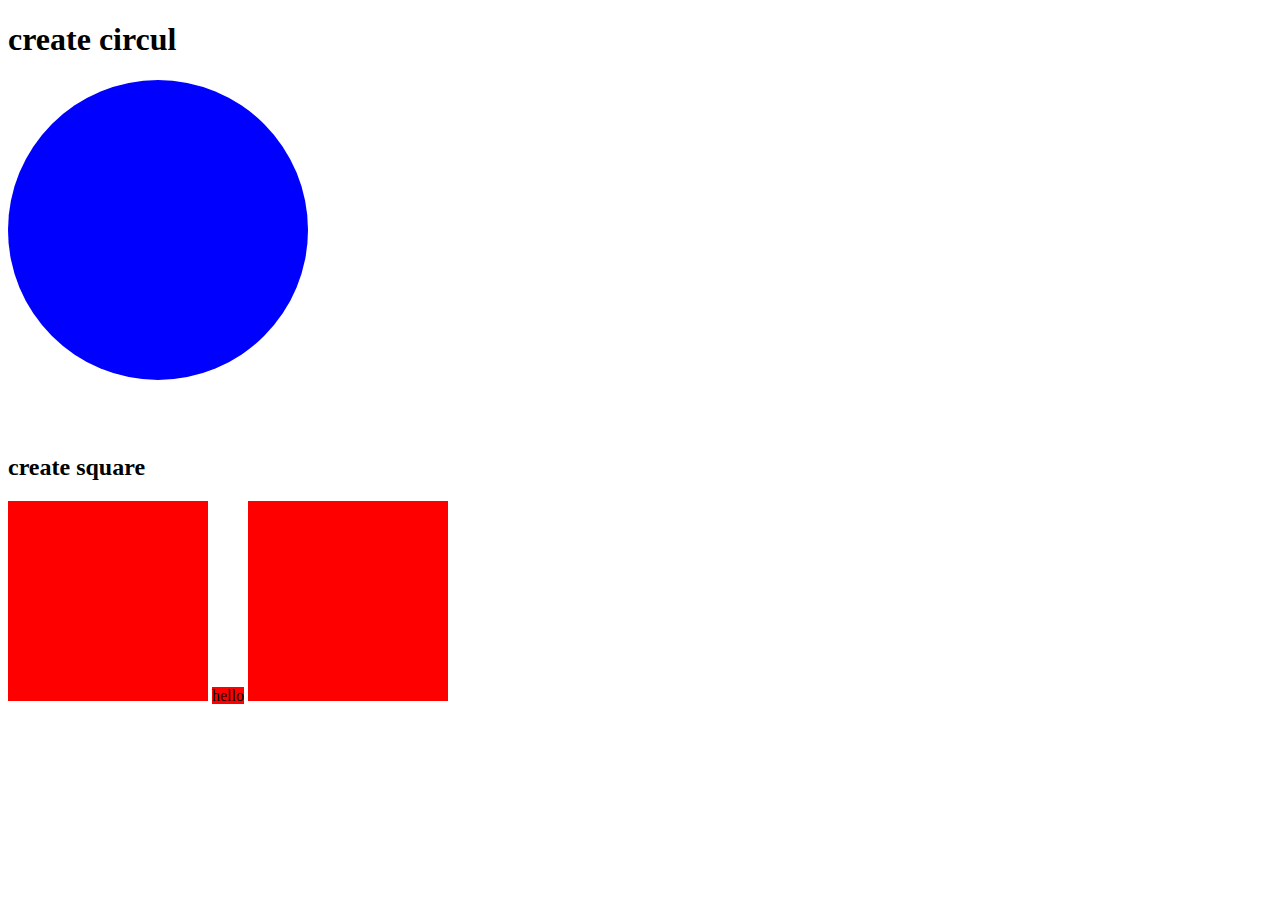
<file: CA1/index.html>
<!DOCTYPE html>
<html lang="en">
<head>
    <meta charset="UTF-8">
    <meta name="viewport" content="width=device-width, initial-scale=1.0">
    <title>Document</title>
    <style>
        #cir {
            height: 300px;
            width: 300px;
         border-radius:50%;
            background-color:blue;
            margin-left: 50o=px;
            

        }
        #sqr1, #sqr2{
            width: 200px;
            height:200px;
            background-color:red;
            display: inline-block;
        }
        span{
            background-color: red;
        }
        #squ{
        display:block;
        }

    </style>
</head>
<body>
    <h1>create circul</h1>
    <div id="cir"> </div>
    <br><br><br>
    <h2>create square</h2>

    <section id="squ">
    <div id="sqr1"></div>
    <span>hello</span>
    <div id="sqr2"></div>
</section>


    
</body>
</html>
</file>
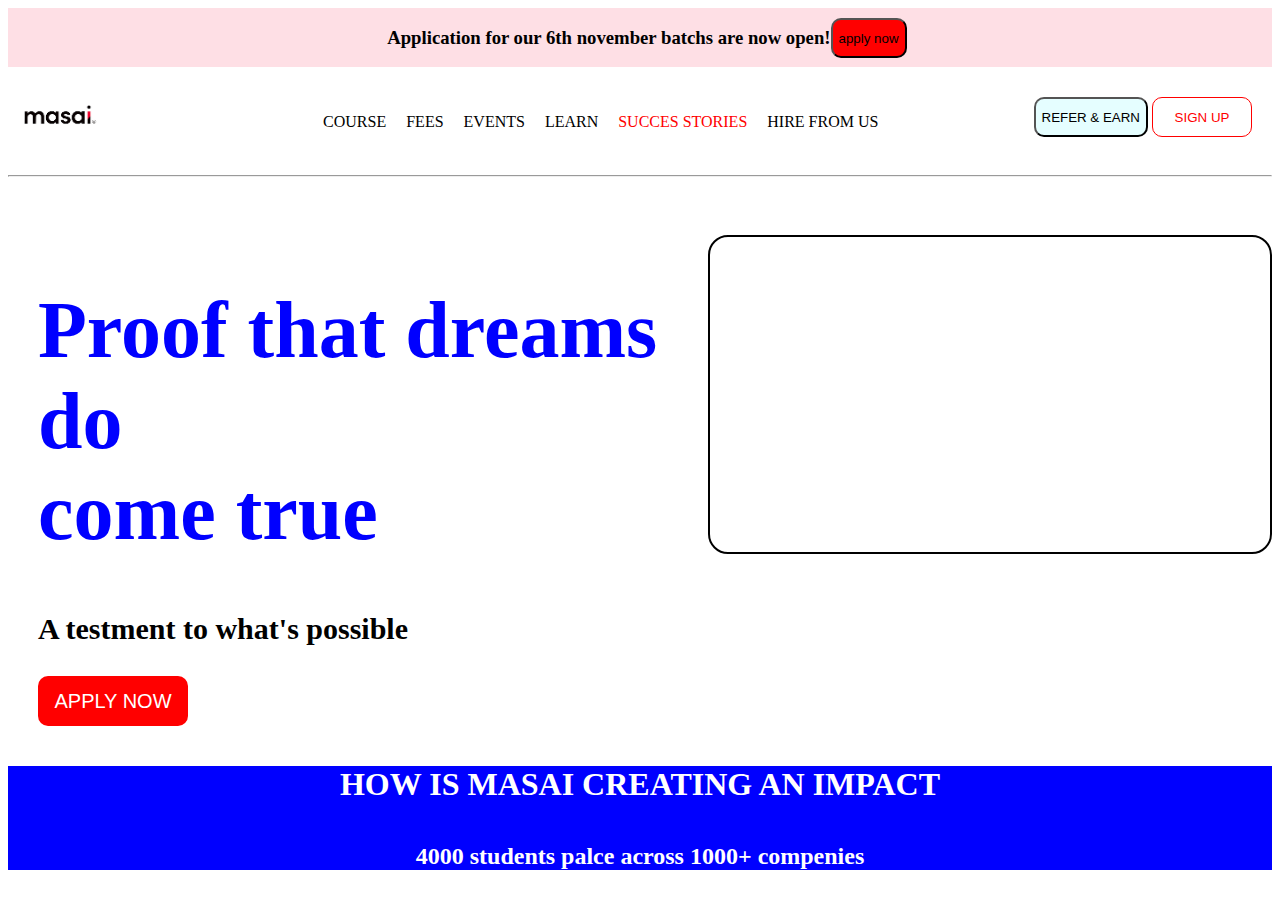
<file: CA3/index.html>
<!DOCTYPE html>
<html lang="en">
<head>
    <meta charset="UTF-8">
    <meta name="viewport" content="width=device-width, initial-scale=1.0">
    <title>Document</title>
    <link rel="stylesheet" href="style.css">
</head>
<body>
    
      
        <div id="h1">
            <h3 id="apply">Application for our 6th november batchs are now open!</h3>
            <button id="button1">apply now</button>
        </div>


        <div id="s2">

         <img src="[data-uri]">
         <div class="s2sub1">
            <ul>
                <li>COURSE</li>
                <li>FEES</li>
                <li>EVENTS</li>
                <li>LEARN</li>
                <li id="s2spe">SUCCES STORIES</li>
                <li>HIRE FROM US</li>
            </ul>
        </div>

            <div>
                <button class="s2b1">REFER & EARN </button>
                <button  class="s2b2">SIGN UP</button>
            
         </div>
         
        </div>
    <hr>


    <div id="s3">


        <div class="s3sub1">
        <h1>Proof that dreams do<br> come true</h1>
        <p>A testment to what's possible</p>
        <button>APPLY NOW</button>
        </div>
       

        <div>
            <iframe width="560" height="315" id="iframe" src="https://www.youtube.com/embed/c1rD0IhpOHQ?si=Bm5J5CmfDoURnM58" title="YouTube video player" frameborder="0" allow="accelerometer; autoplay; clipboard-write; encrypted-media; gyroscope; picture-in-picture; web-share" referrerpolicy="strict-origin-when-cross-origin" allowfullscreen></iframe>

        </div>
    </div>

    <div id="s4">

            <h1 id="s4sub1" style="margin-top: 40px;">HOW IS MASAI CREATING AN IMPACT</h1>
            <h2  id="s6">4000 students palce across 1000+ compenies</h2>

    </div>

   
    
</body>
</html>
</file>
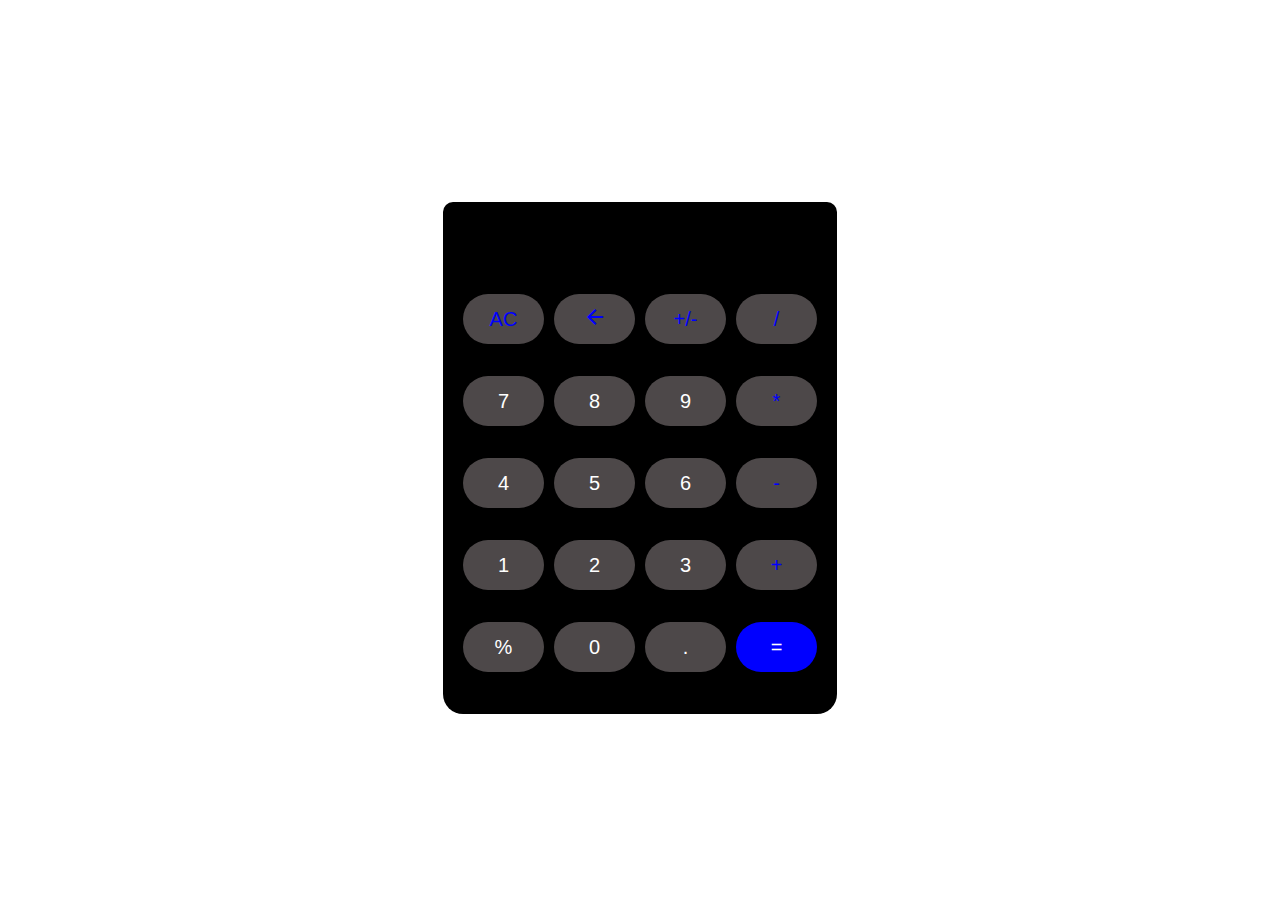
<file: Calculator/index.html>
<!DOCTYPE html>
<html lang="en">
<head>
    <meta charset="UTF-8">
    <meta name="viewport" content="width=device-width, initial-scale=1.0">
    <title>Calculator</title>
    <link rel="stylesheet" href="style.css">
    <link rel="stylesheet" href="https://fonts.googleapis.com/css2?family=Material+Symbols+Outlined:opsz,wght,FILL,GRAD@20..48,100..700,0..1,-50..200&icon_names=arrow_back" />
    
</head>
<body>
    <div class="main">


        <div>
            <input type="number">
        </div>


        <div. class="main2">
        <button class="btn"  id="blue-color-buttons">AC</button>
        <button class="btn"  id="blue-color-buttons"><span class="material-symbols-outlined">
arrow_back
</span></button>
        <button class="btn" id="blue-color-buttons">+/-</button>
        <button class="btn" id="blue-color-buttons">/</button>
        <button class="btn">7</button>
        <button class="btn">8</button>
        <button class="btn">9</button>
        <button class="btn" id="blue-color-buttons">*</button>
        <button class="btn">4</button>
        <button class="btn">5</button>
        <button class="btn">6</button>
        <button class="btn" id="blue-color-buttons">-</button>
        <button class="btn">1</button>
        <button class="btn">2</button>
        <button class="btn">3</button>
        <button class="btn" id="blue-color-buttons">+</button>
        <button class="btn">%</button>
        <button class="btn">0</button>
        <button class="btn">.</button>
        <button class="btn" id="equals">=</button>
    </div>
</div>
</body>
</html>
</file>
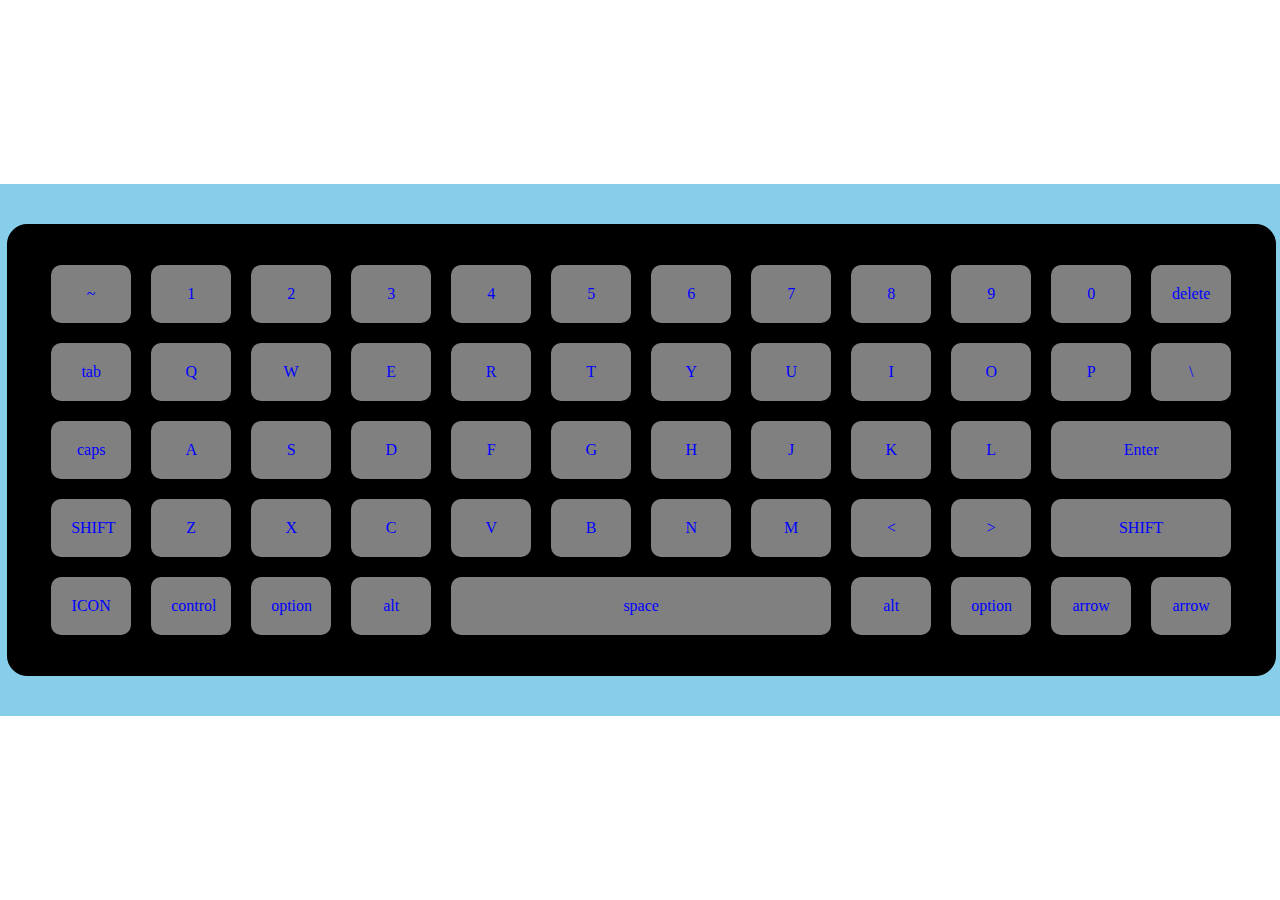
<file: keyboard/index.html>
<!DOCTYPE html>
<html lang="en">
<head>
    <meta charset="UTF-8">
    <meta name="viewport" content="width=device-width, initial-scale=1.0">
    <title>key BOARD</title>
    <link rel="stylesheet" href="style.css">
</head>
<body>
    <div class="main">

      <div class="keys">

        <div class="key">~</div>
        <div class="key">1</div>
        <div class="key">2</div>
        <div class="key">3</div>
        <div class="key">4</div>
        <div class="key">5</div>
        <div class="key">6</div>
        <div class="key">7</div>
        <div class="key">8</div>
        <div class="key">9</div>
        <div class="key">0</div>
        <div class="key">delete</div>
        <div class="key">tab</div>
        <div class="key">Q</div>
        <div class="key">W</div>
        <div class="key">E</div>
        <div class="key">R</div>
        <div class="key">T</div>
        <div class="key">Y</div>
        <div class="key">U</div>
        <div class="key">I</div>
        <div class="key">O</div>
        <div class="key">P</div>
        <div class="key">\</div>
        <div class="key">caps</div>
        <div class="key">A</div>
        <div class="key">S</div>
        <div class="key">D</div>
        <div class="key">F</div>
        <div class="key">G</div>
        <div class="key">H</div>
        <div class="key">J</div>
        <div class="key">K</div>
        <div class="key">L</div>
        <div class="key" id="enter">Enter</div>
        <div class="key">SHIFT</div>
        <div class="key">Z</div>
        <div class="key">X</div>
        <div class="key">C</div>
        <div class="key">V</div>
        <div class="key">B</div>
        <div class="key">N</div>
        <div class="key">M</div>
        <div class="key"><</div>
        <div class="key">></div>
        <div class="key" id="shift">SHIFT</div>
        <div class="key">ICON</div>
        <div class="key">control</div>
        <div class="key">option</div>
        <div class="key">alt</div>
        <div class="key" id="space">space</div>
        <div class="key">alt</div>
        <div class="key">option</div>
        <div class="key">arrow</div>
        <div class="key">arrow</div>
        
        
        




      </div>




    </div>
</body>
</html>
</file>
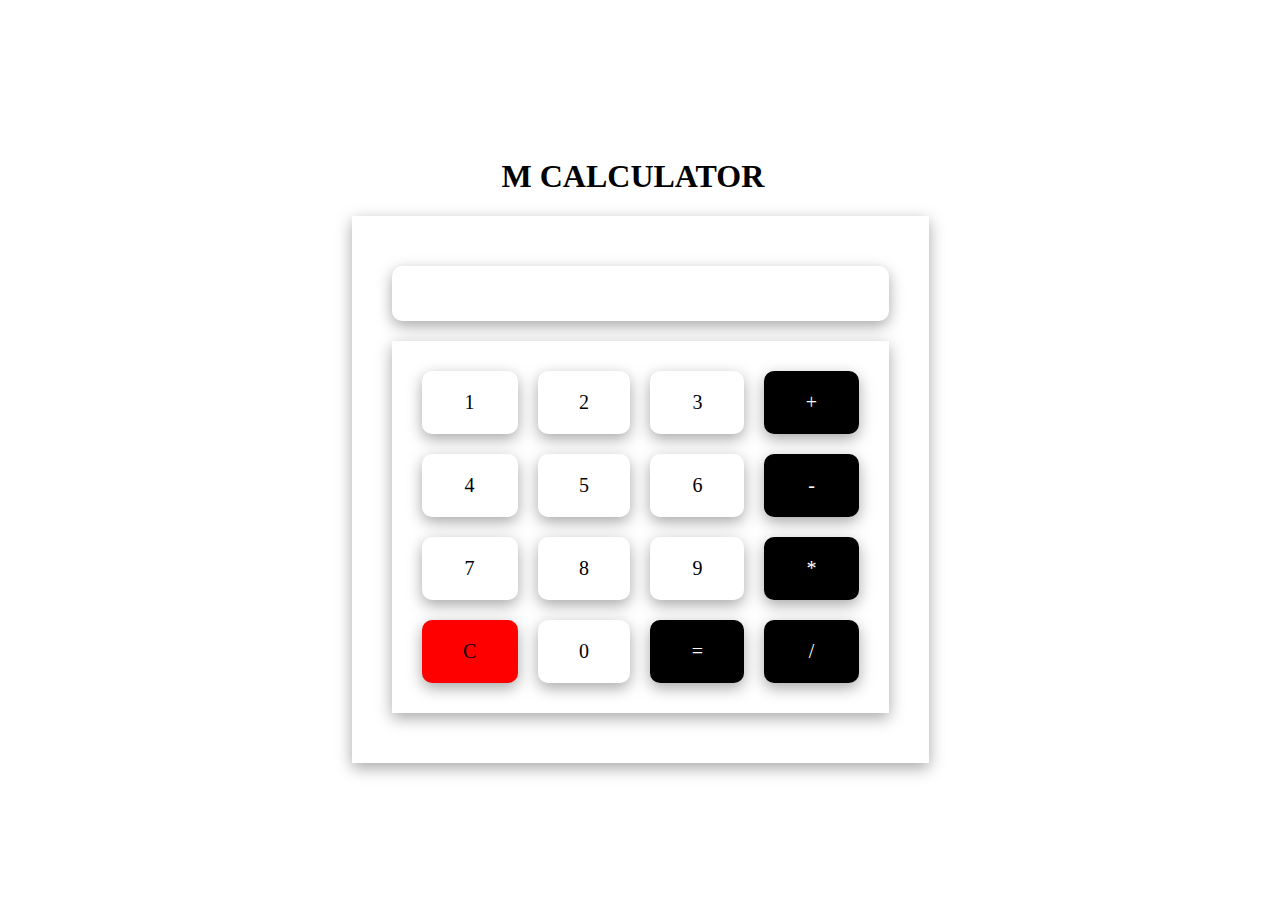
<file: mcalculator/index.html>
<!DOCTYPE html>
<html lang="en">
<head>
    <meta charset="UTF-8">
    <meta name="viewport" content="width=device-width, initial-scale=1.0">
    <title>calculator</title>
    <link rel="stylesheet" href="style.css">

</head>
<body>
    <div id="main">


        <div class="heading" >
            <h1>M CALCULATOR</h1>
        </div>
       <div class="main2">

        <div class="cla">
            <input type="text" class="input">
            </div>
            <div class="btns">
            <div>1</div>
            <div >2</div>
            <div >3</div>
            <div class="blackbtn">+</div>
            <div >4</div>
            <div >5</div>
            <div >6</div>
            <div class="blackbtn">-</div>
            <div >7</div>
            <div >8</div>
            <div>9</div>
            <div class="blackbtn">*</div>
             <div  class="clear">C</div>
            <div >0</div>
            <div class="blackbtn">=</div>
            <div class="blackbtn">/</div>
        </div>

        </div>

       





    </div>
    
</body>
</html>
</file>
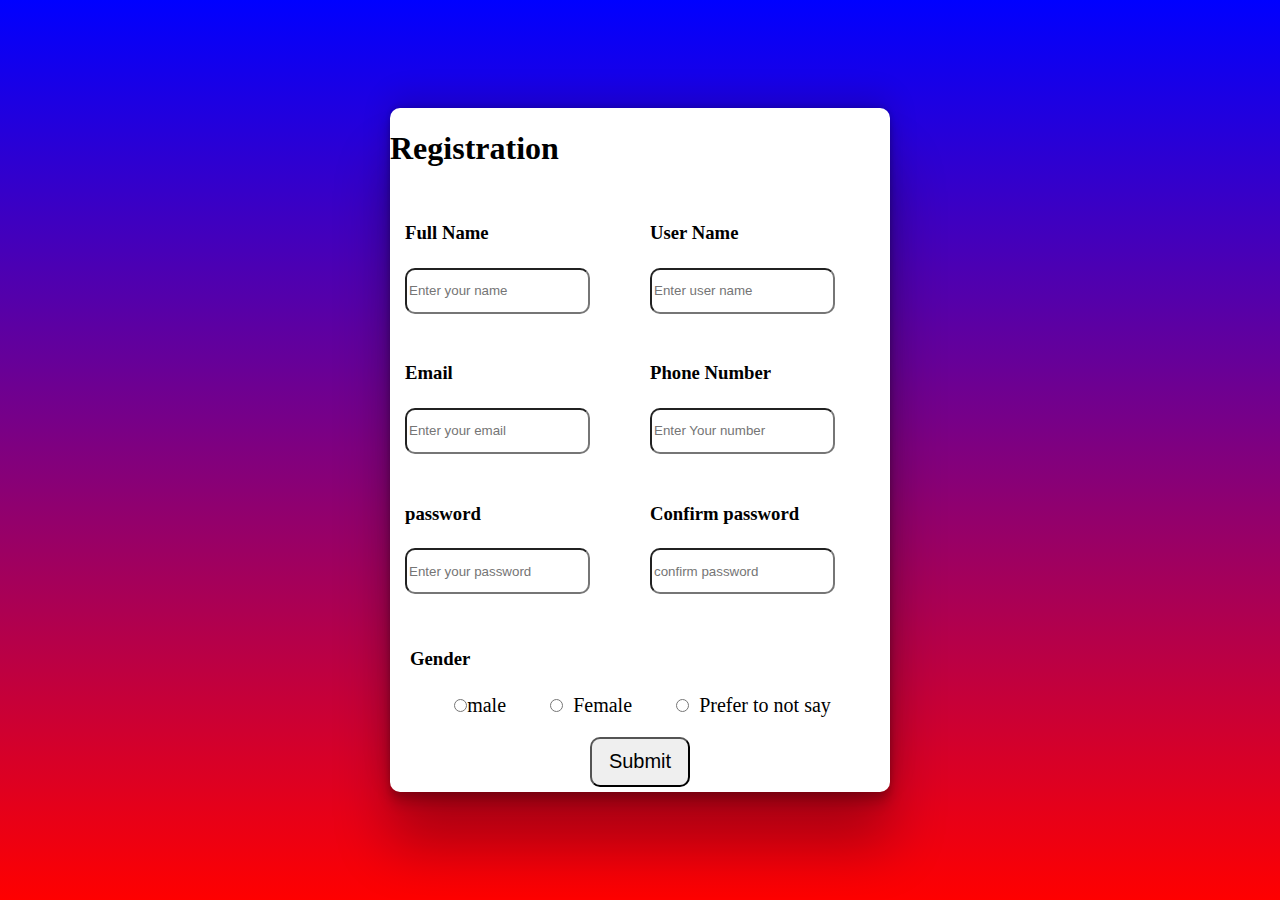
<file: registraction form/index.html>
<!DOCTYPE html>
<html lang="en">
<head>
    <meta charset="UTF-8">
    <meta name="viewport" content="width=device-width, initial-scale=1.0">
    <title>Document</title>
    <link rel="stylesheet" href="style.css">
</head>
<body>
    
    <div class="main">
        <div class="heading">
            <h1>Registration</h1>
        </div>
        

        <div class="name">
            <div>
            <h3>Full Name</h3>
            <input type="text" class="fullname"  placeholder="Enter your name">
            </div>
            <div>
                <h3>User Name</h3>
                <input type="text" placeholder="Enter user name" class="fullname">
            </div>
        </div>

        <div class="email">
            <div>
                <h3>Email</h3>
                <input type="email" placeholder="Enter your email"  class="fullname">
            </div>
            <div>
                <h3>Phone Number</h3>
                <input type="number" placeholder="Enter Your number"  class="fullname">

            </div>
        </div>

<div class="password">
    <div>
        <h3>password</h3>
        <input type="password" placeholder="Enter your password" class="fullname">
    </div>
    <div>
        <h3>Confirm password</h3>
        <input type="password" placeholder="confirm password"  class="fullname">
    </div>
</div>
<div class="gender">
    <h3>Gender</h3>
    <div class="maingender">
    <div><input type="radio" name="select" class="male"><span style="margin-left: -20px;">male</span></div>
    <div><input type="radio" name="select"  class="male"><span style="margin-left: -10px;">Female</span></div>
   <div> <input type="radio" name="select"  class="male"><span style="margin-left: -10px;">Prefer to not say</span></div>
   </div>
</div>

<div class="btn">
    <button>Submit</button>
</div>




    </div>
    
</body>
</html>
</file>
<file: CA3/style.css>
#h1{
    
    display: flex;
    background-color: rgb(254,223,229);
    width:100%;
    
}

/* #h1>h3{
margin-left: 40%;
} */

#apply{
    /* text-align: center; */
    margin-left: 30%;
}

#button1{
    height:40px;
    margin-top: 10px;
    background-color:red;
    border-radius: 10px;
}




#s2{
    display: flex;
    justify-content: space-between;

}

img{
    height: 100px;

}
.s2sub1 ul{
    display:flex;
    list-style-type: none;
}

.s2sub1 ul li{
margin-left: 20px;
margin-top: 30px;
}

.s2b1{
height:40px;
background-color: rgb(229,254,255);
border-radius:10px;
}

.s2b2{
    margin-top: 30px;
    width: 100px;
    height:40px;
    background-color: white;
    border-radius:10px;
    margin-right: 20px;
    color:red;
    border: 1px solid red;
    }

    #s2spe{
        color:red;
    }

    #s3{
      
        display: flex;
    }

    .s3sub1{
        width: 60%;
    }

    #s3 div h1{
        color:blue;
        font-size:80px;
        margin-top:100px;
        margin-left:30px;
    }

    #s3 div p{
        font-size:30px;
        margin-left:30px;
        font-weight: bold;
    }

    
    #s3 div button{
        margin-left:30px;
        background-color: red;
        height:50px;
        width:150px;
        font-size: 20px;
        color:white;
        border-radius:10px;
        border: none;
        
    }

    #iframe{
        border-radius: 20px;
        margin-top: 50px;
        border: 2px solid black;
    }



    #s4{
        background-color: blue;
        color:white;
        text-align: center;
    }
    #s6{
        margin-top: 40px;
    }
</file>
<file: Calculator/style.css>
.main2{
 display: grid;
   grid-template-columns: repeat(4, 1fr); 
    grid-template-rows: repeat(5, auto); 
     gap: 10px;
       max-width: 420px; 
       border: none;
       height: 400px;
       padding: 20px;
}

.main input{
    margin-bottom: 20px;
    width: 390px;
    height:30px;
    border-radius: 10px;
    height:50px;
    background: black;
    color:white;
    border: none;
}

.btn{
    height: 50px;
    border-radius: 50px;
    font-size: 20px;
    background:rgb(77, 72, 73);
    color: white;
    border: none;
    
}

#blue-color-buttons{
    color: blue;
}

#equals{
    background: blue;
}

.main{
    background: black;
    max-width: 400px;
    border-radius: 20px;
}
body{
    display: flex;
    justify-content: center;
    align-items: center;
    height: 100vh;
}
</file>
<file: keyboard/style.css>
body{
    padding: 0;
    margin: 0;
    box-sizing: border-box;
    width: 100%;
    height: 100vh;
    display: flex;
    justify-content: center;
    align-items: center;


}
.main{
    background: skyblue;
    padding: 40px;
}

.keys{
    display: grid;
    grid-template-columns:repeat(12, 80px);
    justify-content: center;
    align-items: center;
    border: 1px solid;
    padding:40px 50px ;
    gap: 20px;
    width: 90%;
    border-radius: 20px;
    background:black;
    margin-left: 15px;
 
}

.key{
    padding:20px;
    border: none;
    text-align: center;
    border-radius:10px;
    color:blue;
    background: grey;
   
}

#enter{
   grid-area: 3 / 11 / 4 / 13;  /* row-start / col-start / row-end / col-end */
}

#space{
    grid-area: 5/5/6/9;
}

#shift{
    grid-area:4/11/5/13 ;
}
</file>
<file: mcalculator/style.css>
body{
    padding:0;
    margin:0;
    box-sizing:border-box;
    width:100%;
    display:flex;
    justify-content:center;
    align-items:center;
    height: 100vh;
}
.main2{
    
    /* display: flex;
    flex-direction:column;
    justify-content: center; */
   /* border: 1px solid; */
   padding:50px 40px;
   box-shadow: rgba(0, 0, 0, 0.35) 0px 5px 15px;
}

.input{
    width: 457px;
    padding:20px;
    margin-bottom:20px;
    border-radius: 10px;
    box-shadow: rgba(0, 0, 0, 0.35) 0px 5px 15px;
    border: none;
}


 .btns{
    display: grid;
    grid-template-columns: auto auto auto auto;
    height: 200%;
    gap:20px;
    border: 1px solid;
    padding:30px;
    box-shadow: rgba(0, 0, 0, 0.35) 0px 5px 15px;
    border: none;

}

.btns>div{
    
     display: flex;
     justify-content: center;
     align-items: center;
     padding: 20px;
     border-radius:10px;
     font-size: 20px;
     box-shadow: rgba(0, 0, 0, 0.35) 0px 5px 15px;
   
}

.clear{
    background: red;
}
.blackbtn{
    background: black;
    color:white;
}
h1{
    margin-left: 150px;
}
</file>
<file: registraction form/style.css>
body{
     margin: 0;
    padding: 0;
    display: flex;
    justify-content: center; 
    align-items: center;     
    height: 100vh;         
    background:linear-gradient(blue, red); 
}

.main{
    background:white;
    width: 500px;
    border-radius: 10px;
    box-shadow: rgba(0, 0, 0, 0.25) 0px 54px 55px, rgba(0, 0, 0, 0.12) 0px -12px 30px, rgba(0, 0, 0, 0.12) 0px 4px 6px, rgba(0, 0, 0, 0.17) 0px 12px 13px, rgba(0, 0, 0, 0.09) 0px -3px 5px;
    
    
}


.name {
    display: flex;
    padding: 15px;
}

.email{
    display: flex;
     padding: 15px;
}
.password{
    display: flex;
     padding: 15px;
}
h3{
    padding-bottom: 5px;
}

.gender{
    padding:20px;
    
}

.male{
    margin-right: 20px;
}

.maingender{
    display:flex;
    justify-content:space-evenly;
    font-size: 20px;
}

.fullname{
    height: 40px;
    margin-right: 60px;
    border-radius: 10px;
}
.btn{
    display: flex;
    justify-content: center;
    align-items: center;
}

.btn button{
    font-size: 20px;
    height: 50px;
    width:100px;
    border-radius: 10px;
    margin-bottom: 5px;

}
</file>
